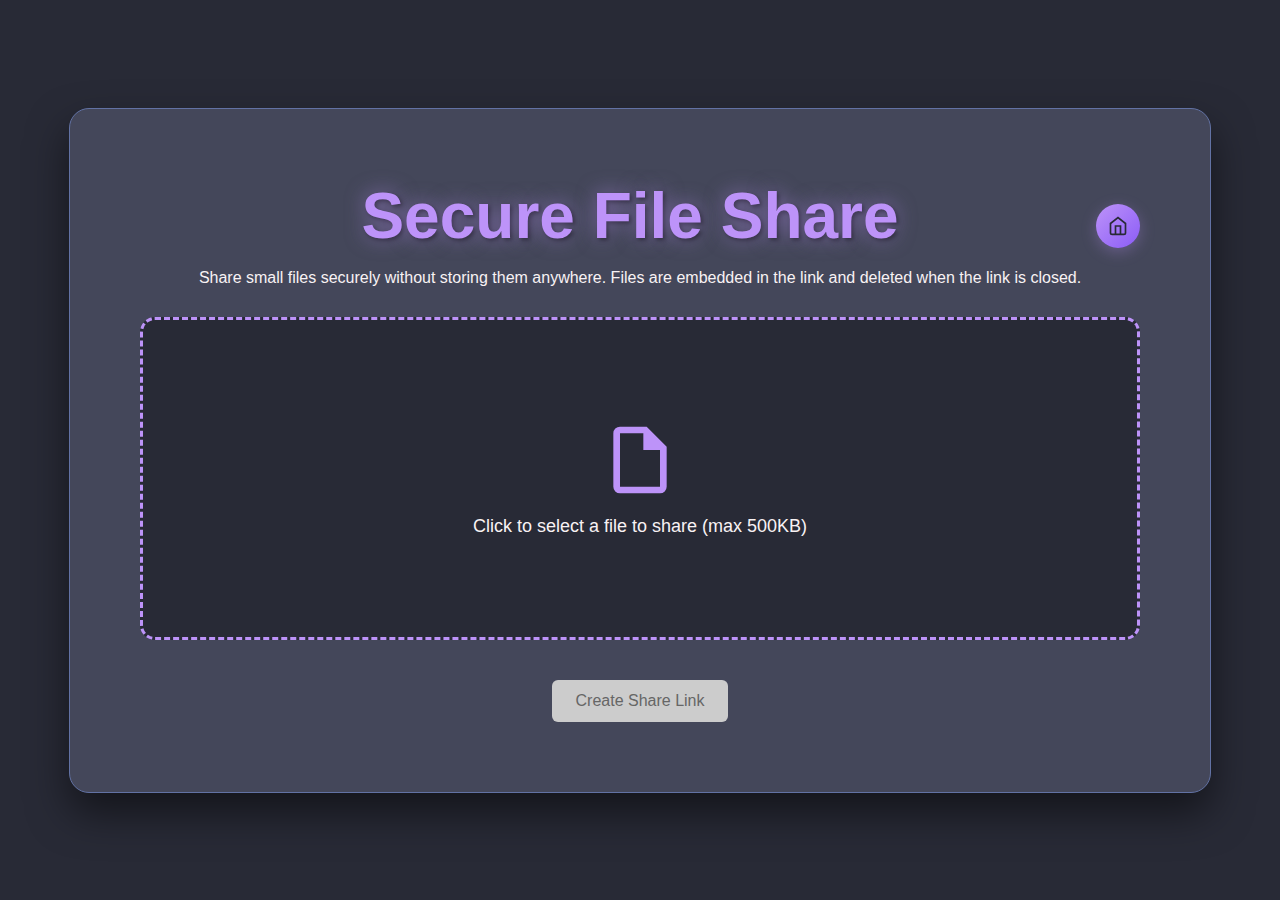
<file: file-share/index.html>
<!DOCTYPE html>
<html lang="en">
<head>
    <meta charset="UTF-8">
    <meta name="viewport" content="width=device-width, initial-scale=1.0">
    <title>File Share - Temporary Transfer</title>
    <link rel="stylesheet" href="../image-compressor/styles.css">
</head>
<body>
    <div class="container">
        <header class="header">
            <h1>Secure File Share</h1>
            <button id="homeBtn">
                <svg viewBox="0 0 24 24" fill="none" stroke="currentColor" stroke-width="2" width="20" height="20">
                    <path d="M3 9l9-7 9 7v11a2 2 0 0 1-2 2H5a2 2 0 0 1-2-2z"></path>
                    <polyline points="9,22 9,12 15,12 15,22"></polyline>
                </svg>
            </button>
        </header>
        <p>Share small files securely without storing them anywhere. Files are embedded in the link and deleted when the link is closed.</p>

        <div class="drop-zone" id="shareZone">
            <div class="drop-zone-content">
                <svg class="upload-icon" viewBox="0 0 24 24" fill="currentColor">
                    <path d="M14,2H6A2,2 0 0,0 4,4V20A2,2 0 0,0 6,22H18A2,2 0 0,0 20,20V8L14,2M18,20H6V4H13V9H18V20Z" />
                </svg>
                <p>Click to select a file to share (max 500KB)</p>
            </div>
        </div>
        <button id="createLinkBtn" disabled style="padding: 12px 24px; background: #ccc; color: #666; border: none; border-radius: 6px; cursor: not-allowed; font-size: 16px; margin-top: 20px;">Create Share Link</button>

        <div id="output" style="display: none;">
            <p>Share this link with the recipient:</p>
            <input type="text" id="shareLink" readonly>
            <button onclick="copyLink()">Copy Link</button>
        </div>
    </div>

    <script src="script.js"></script>
</body>
</html>
</file>
<file: image-compressor/styles.css>
body {
    font-family: 'Inter', 'Segoe UI', Tahoma, Geneva, Verdana, sans-serif;
    display: flex;
    justify-content: center;
    align-items: center;
    min-height: 100vh;
    margin: 0;
    background: #282a36;
    color: #f8f2f4;
}

.container {
    text-align: center;
    background: #44475a;
    padding: 70px;
    border-radius: 20px;
    box-shadow: 0 20px 40px rgba(0,0,0,0.5);
    max-width: 1000px;
    width: 90%;
    border: 1px solid #6272a4;
}

h1 {
    margin: 0 20px 0 0;
    color: #bd93f9;
    font-weight: 600;
    font-size: 64px;
    text-shadow: 0 0 20px rgba(189, 147, 249, 0.5), 2px 2px 4px rgba(0,0,0,0.5);
    animation: glow 2s ease-in-out infinite alternate;
}

@keyframes glow {
    from { text-shadow: 0 0 10px rgba(189, 147, 249, 0.3), 2px 2px 4px rgba(0,0,0,0.5); }
    to { text-shadow: 0 0 20px rgba(189, 147, 249, 0.5), 2px 2px 4px rgba(0,0,0,0.5); }
}

.header {
    display: flex;
    justify-content: center;
    align-items: center;
    margin-bottom: 10px;
    position: relative;
}

#homeBtn {
    position: absolute;
    right: 0;
    padding: 12px;
    background: linear-gradient(135deg, #bd93f9, #8b5cf6);
    color: #282a36;
    border: none;
    border-radius: 50%;
    cursor: pointer;
    transition: all 0.3s ease;
    display: flex;
    align-items: center;
    justify-content: center;
    box-shadow: 0 4px 15px rgba(189, 147, 249, 0.3);
}

#homeBtn:hover {
    transform: scale(1.1);
    box-shadow: 0 6px 20px rgba(189, 147, 249, 0.5);
}

#homeBtn:hover {
    background: #f8f9fa;
}

p {
    margin-bottom: 30px;
    color: #f8f2f4;
    font-size: 16px;
}

.drop-zone {
    border: 3px dashed #bd93f9;
    border-radius: 15px;
    padding: 100px;
    margin-bottom: 20px;
    transition: all 0.4s ease;
    cursor: pointer;
    background: #282a36;
    position: relative;
    overflow: hidden;
}

.drop-zone::before {
    content: '';
    position: absolute;
    top: 0;
    left: 0;
    width: 100%;
    height: 100%;
    background: linear-gradient(135deg, rgba(189, 147, 249, 0.1), rgba(139, 92, 246, 0.1), rgba(255, 121, 198, 0.1));
    opacity: 0;
    transition: opacity 0.5s ease-in-out;
    border-radius: 15px;
    pointer-events: none;
}

.drop-zone:hover {
    border-color: white;
    transform: scale(1.05);
    box-shadow: 0 6px 20px rgba(255, 255, 255, 0.3);
    background: #f8f9fa;
}

@keyframes hoverSequence {
    0% { transform: scale(1); border-color: #bd93f9; background: #282a36; }
    60% { transform: scale(1.05); border-color: #bd93f9; background: #282a36; }
    100% { transform: scale(1.05); border-color: white; background: #f8f9fa; }
}

.drop-zone:hover::before {
    left: 100%;
}

.drop-zone.clicked {
    background: rgba(255, 255, 255, 0.8);
    animation: clickFlash 0.1s ease-out;
}

.drop-zone.clicked p {
    color: #282a36;
}

.drop-zone:hover p {
    color: #282a36;
}

@keyframes clickFlash {
    0% { background: rgba(255, 255, 255, 0.8); }
    50% { background: rgba(255, 255, 255, 1); }
    100% { background: rgba(255, 255, 255, 0.8); }
}

.drop-zone.dragover {
    border-color: #007bff;
    background: #f0f8ff;
}

.drop-zone-content {
    display: flex;
    flex-direction: column;
    align-items: center;
}

.upload-icon {
    width: 80px;
    height: 80px;
    margin-bottom: 16px;
    color: #bd93f9;
    transition: all 0.3s ease;
    animation: bounce 2s infinite;
}

@keyframes bounce {
    0%, 20%, 50%, 80%, 100% { transform: translateY(0); }
    40% { transform: translateY(-10px); }
    60% { transform: translateY(-5px); }
}

.drop-zone p {
    margin: 0;
    font-size: 18px;
    color: #f8f2f4;
}

#fileSelect {
    color: black;
    cursor: pointer;
}

button {
    padding: 12px 24px;
    background: linear-gradient(135deg, #007bff 0%, #0056b3 100%);
    color: white;
    border: none;
    border-radius: 6px;
    cursor: pointer;
    font-size: 16px;
    transition: all 0.3s ease;
    margin-top: 20px;
}

button:hover:not(:disabled) {
    transform: translateY(-2px);
    box-shadow: 0 5px 15px rgba(0,123,255,0.3);
}

button:disabled {
    background: #ccc;
    cursor: not-allowed;
    transform: none;
    box-shadow: none;
}

#output {
    margin-top: 20px;
}

#output p {
    margin: 10px 0;
    color: #f8f2f4;
}

#output a {
    display: inline-block;
    padding: 15px 30px;
    background: linear-gradient(135deg, #bd93f9, #8b5cf6);
    color: #282a36;
    text-decoration: none;
    border-radius: 25px;
    margin-top: 10px;
    transition: all 0.3s ease;
    font-size: 18px;
    box-shadow: 0 4px 15px rgba(189, 147, 249, 0.3);
    animation: pulse 2s infinite;
}

@keyframes pulse {
    0% { box-shadow: 0 4px 15px rgba(189, 147, 249, 0.3); }
    50% { box-shadow: 0 4px 20px rgba(189, 147, 249, 0.6); }
    100% { box-shadow: 0 4px 15px rgba(189, 147, 249, 0.3); }
}

#output a:hover {
    transform: scale(1.1);
    box-shadow: 0 6px 20px rgba(189, 147, 249, 0.5);
}

.file-preview {
    margin-top: 20px;
    text-align: center;
}

#previewImg {
    max-width: 500px;
    max-height: 500px;
    border-radius: 8px;
    box-shadow: 0 2px 8px rgba(0,0,0,0.1);
    margin-bottom: 10px;
}

#fileName {
    font-weight: bold;
    color: #f8f2f4;
    margin: 0;
}
</file>
